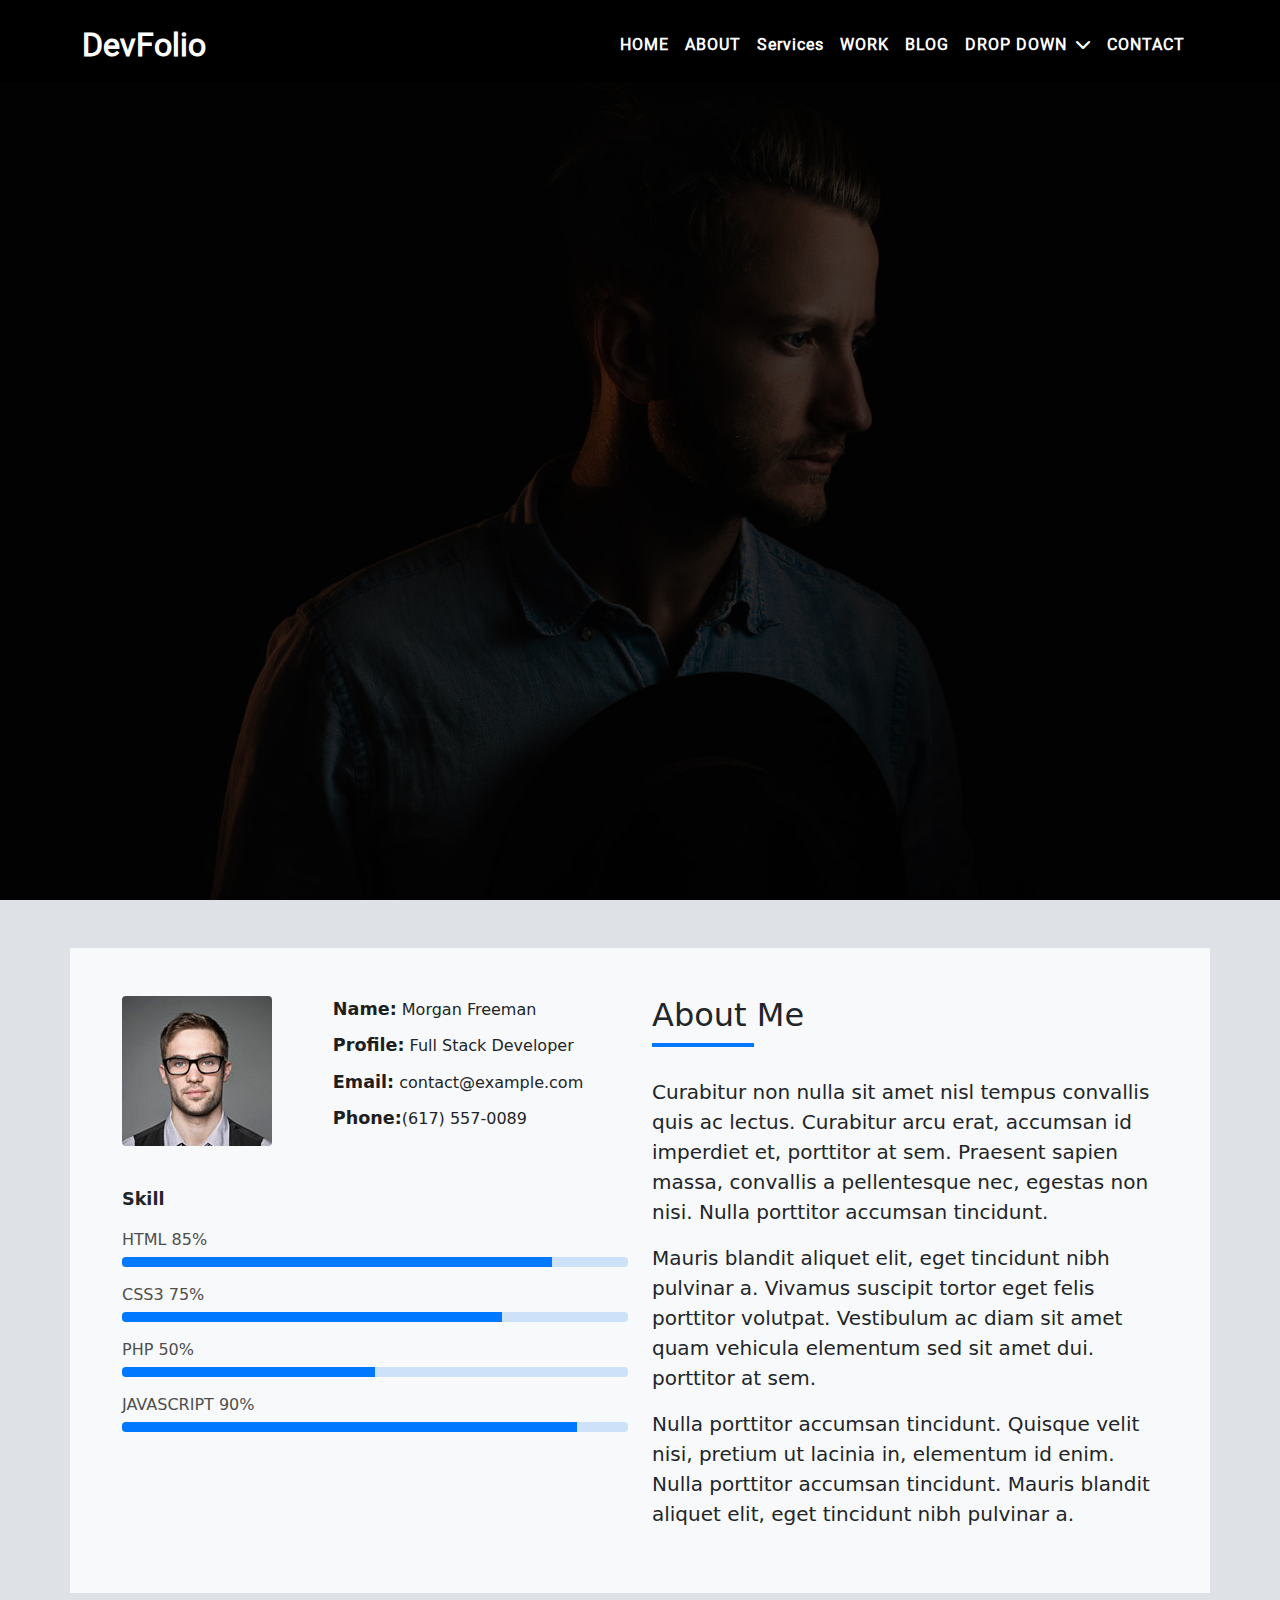
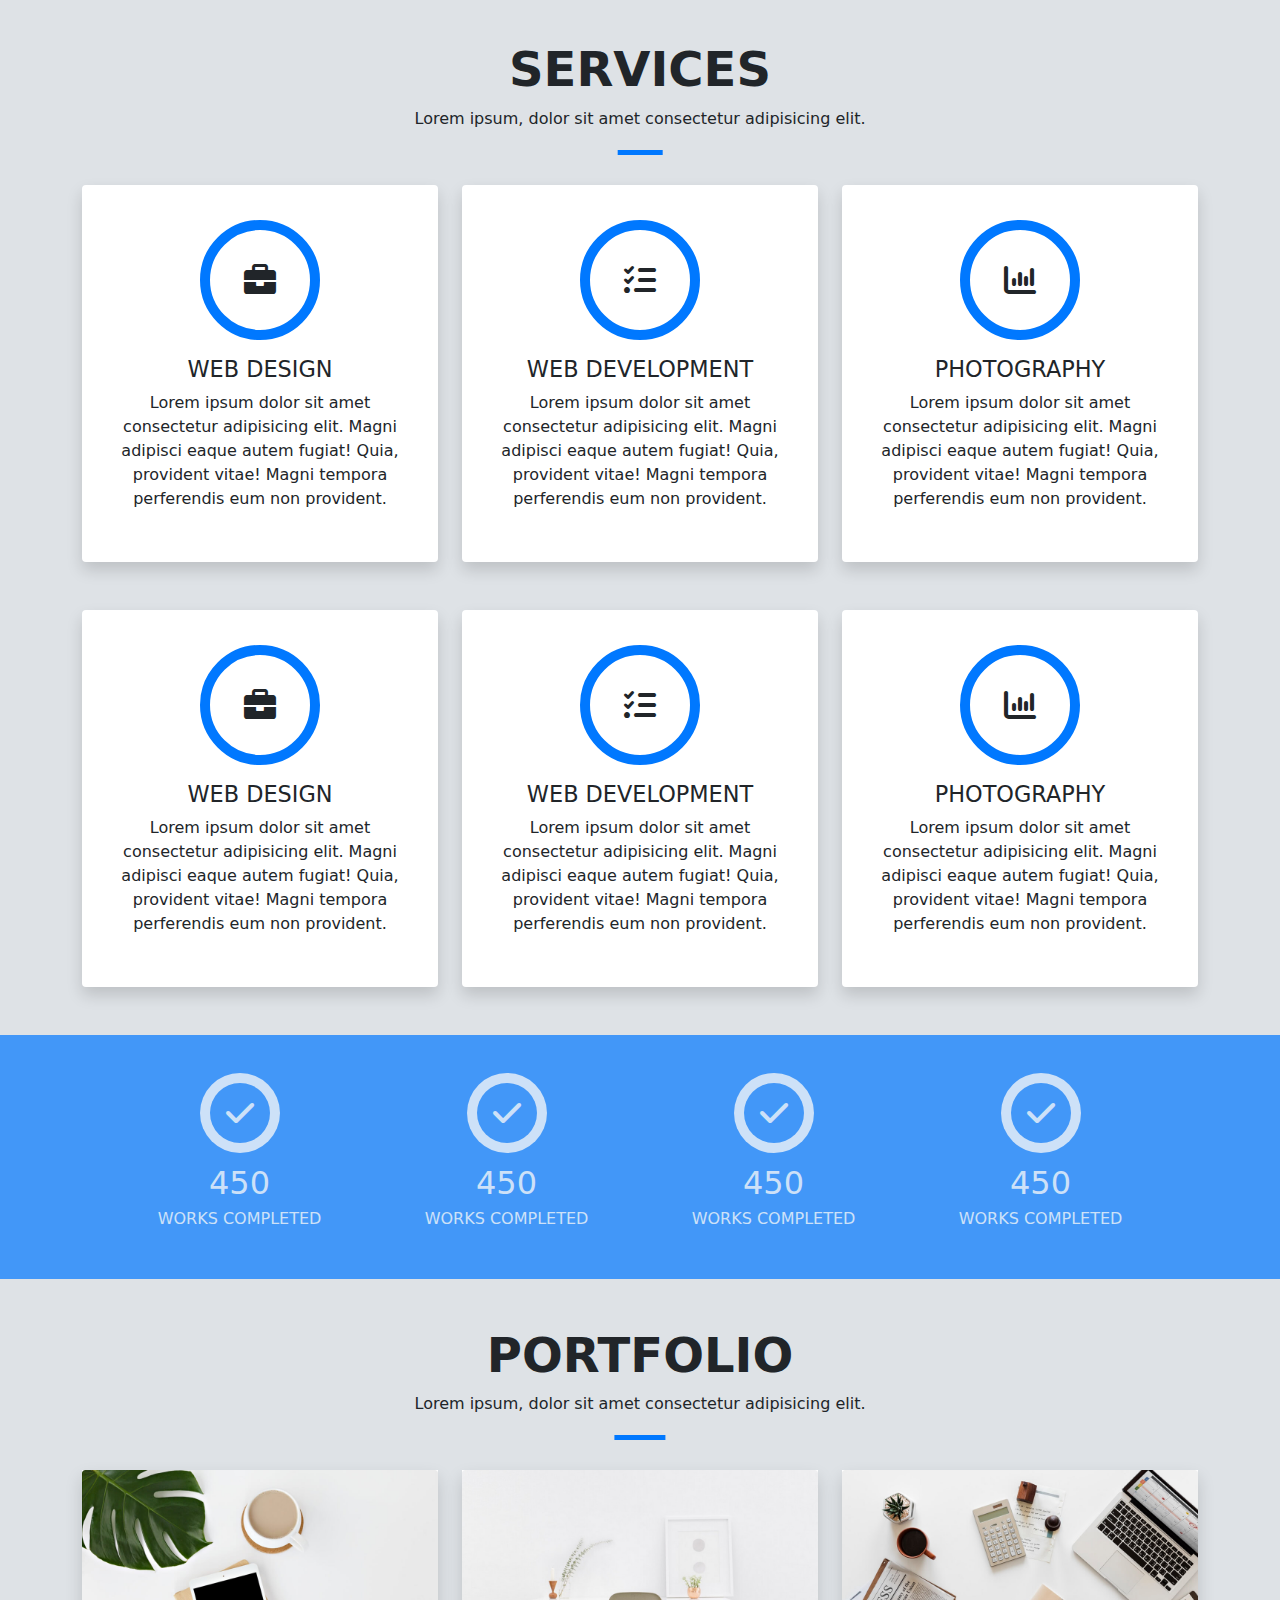
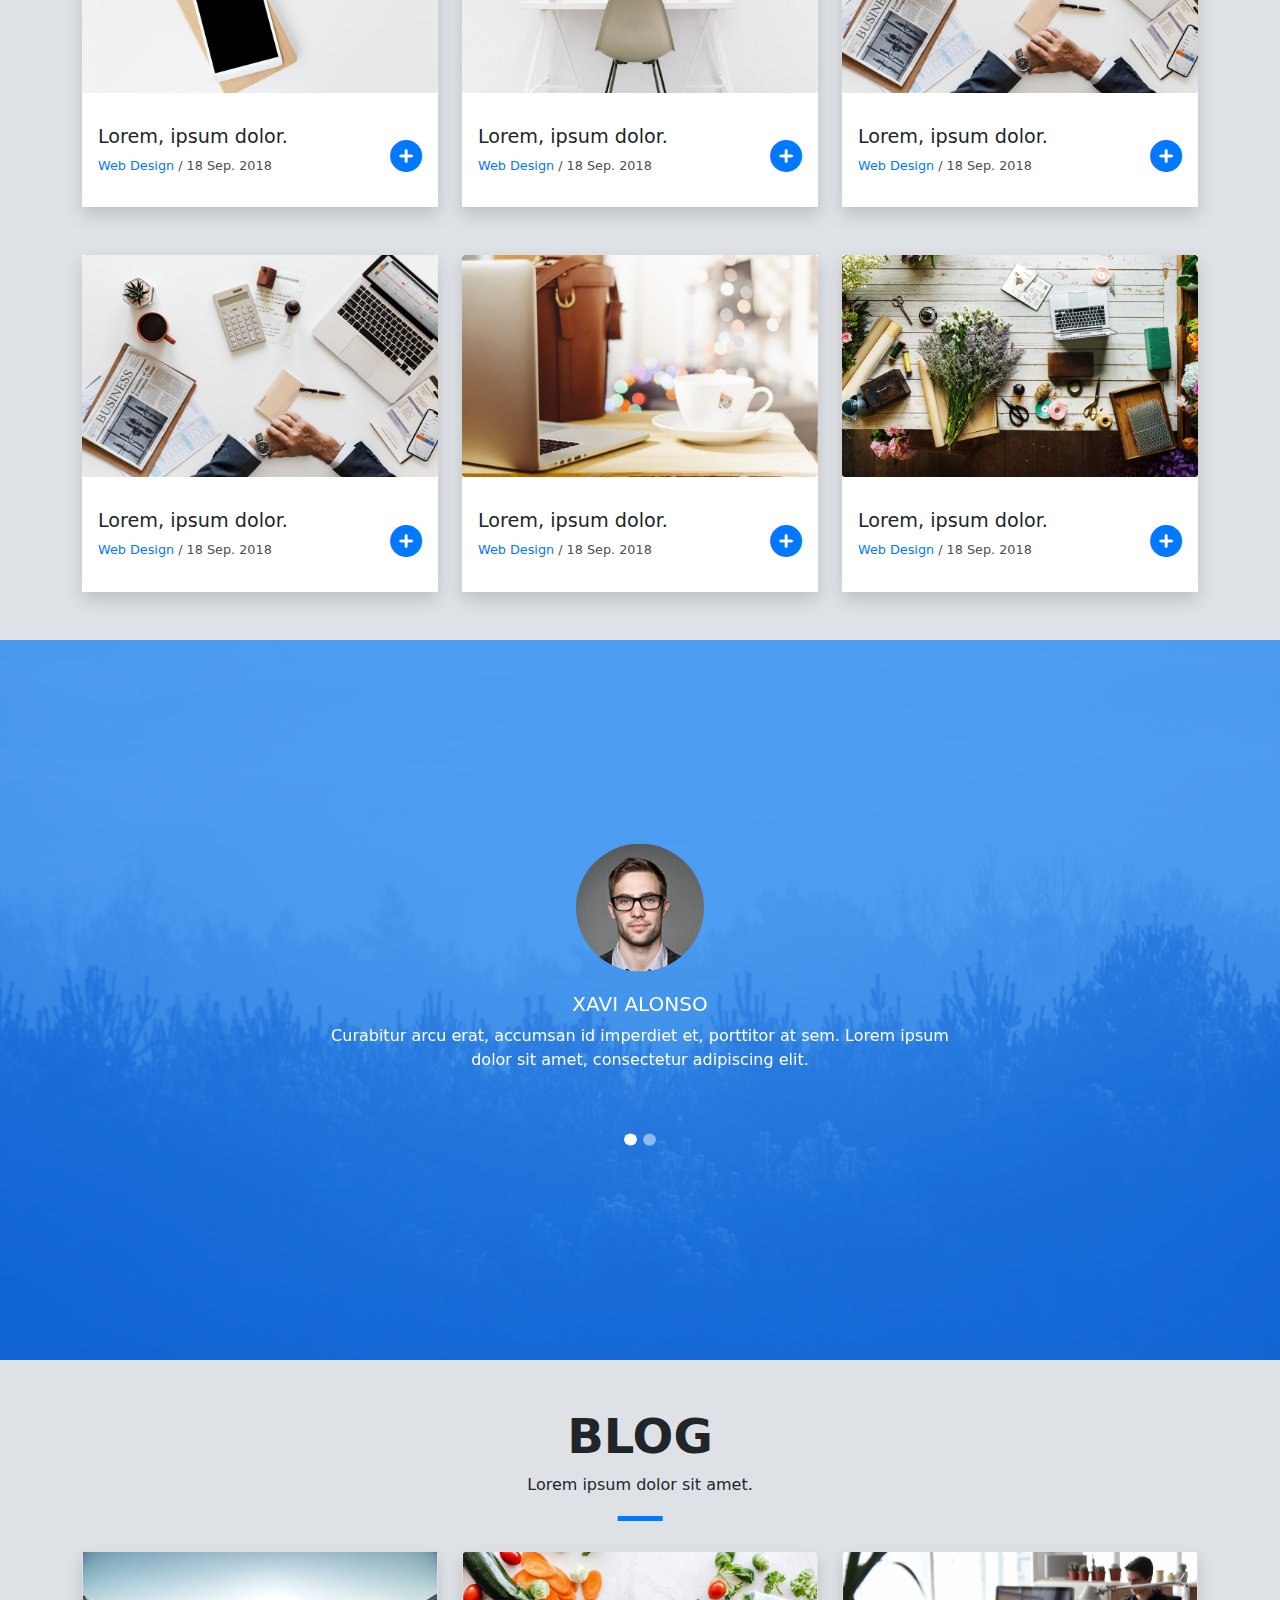
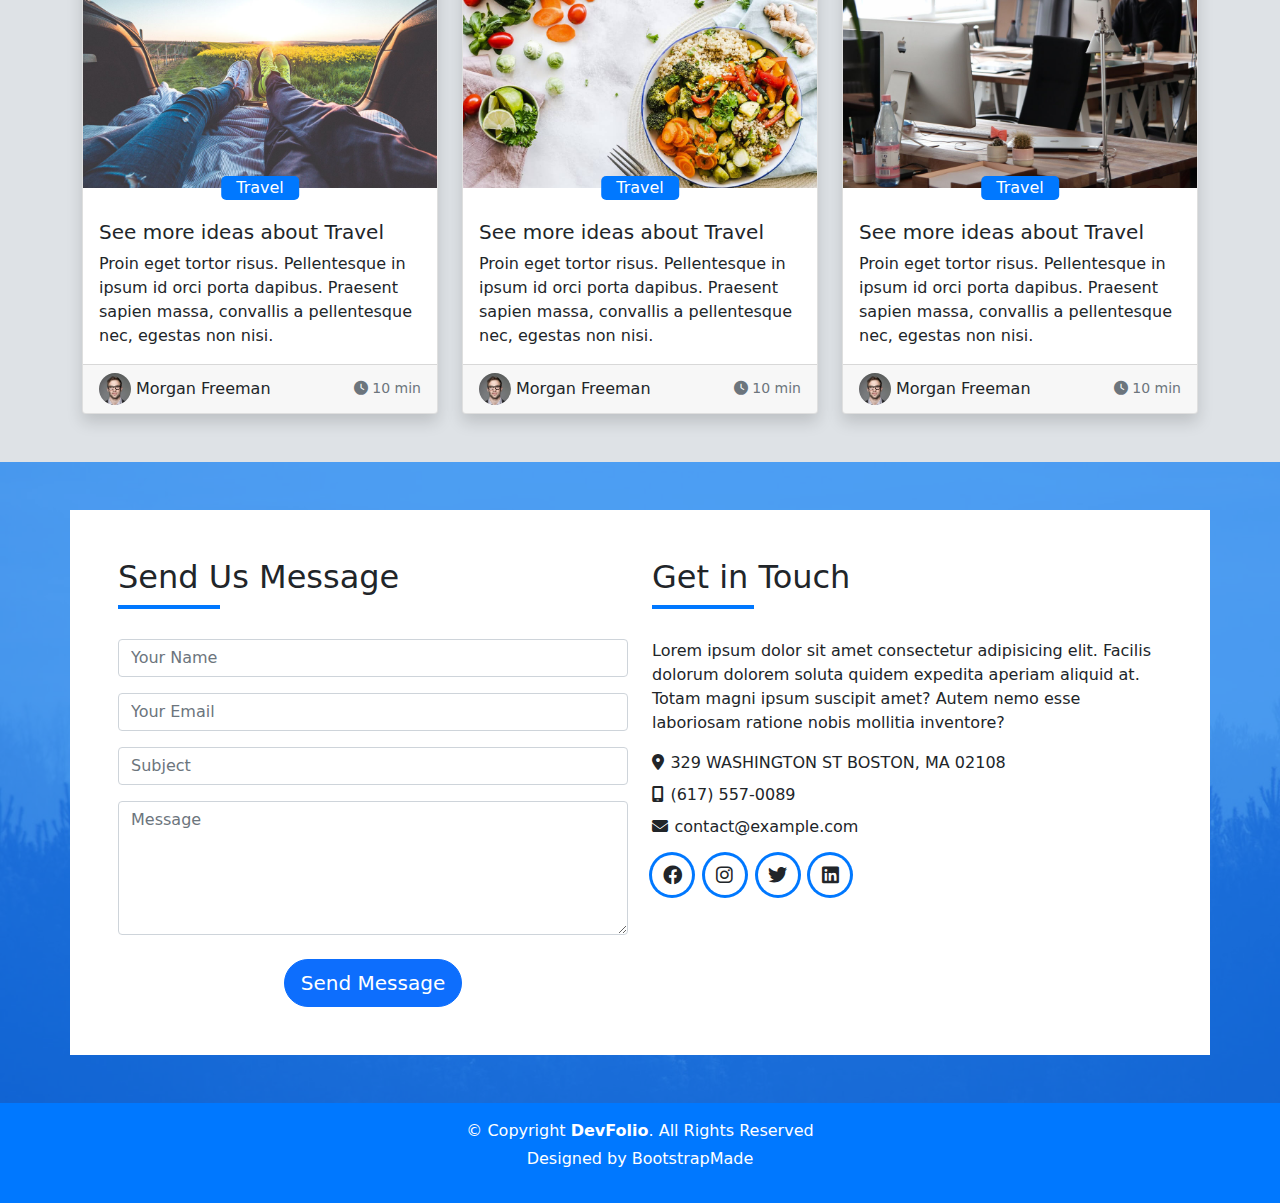
<file: index.html>
<!DOCTYPE html>
<html lang="en">
<head>
    <meta charset="UTF-8">
    <meta http-equiv="X-UA-Compatible" content="IE=edge">
    <meta name="viewport" content="width=device-width, initial-scale=1.0">
    <title>DevFolio Bootstrap Portofolio Template</title>
    <!-- <script src="https://kit.fontawesome.com/88efa2d0a1.js" crossorigin="anonymous"></script> -->
    <link rel="stylesheet" href="CSS/bootstrap.min.css">
    <link rel="stylesheet" href="CSS/all.min.css">
    <link rel="stylesheet" href="CSS/style.css">
</head>
<body>
    <!-- S T A R T   N A V B A R   S E C T I O N -->
    <nav>
        <nav class="navbar navbar-expand-lg navbar-dark bg-black fixed-top pt-3">
            <div class="container navBar ">
              <a class="navbar-brand fs-2 fw-bold" href="#">DevFolio</a>
              <button class="navbar-toggler" type="button" data-bs-toggle="collapse" data-bs-target="#navbarSupportedContent" aria-controls="navbarSupportedContent" aria-expanded="false" aria-label="Toggle navigation">
                <span class="navbar-toggler-icon"></span>
              </button>
              <div class="collapse navbar-collapse " id="navbarSupportedContent">
                <ul class="navbar-nav ms-auto mb-2 mb-lg-0 list-unstyled fw-bold">
                  <li class="nav-item p-2">
                    <a class="nav-link active" aria-current="page" href="#">HOME</a>
                  </li>
                  <li class="nav-item p-2">
                    <a class="nav-link active" href="#">ABOUT</a>
                  </li>
                  <li class="nav-item p-2">
                    <a class="nav-link active" href="#">Services</a>
                  </li>
                  <li class="nav-item p-2">
                    <a class="nav-link active" href="#">WORK</a>
                  </li>
                  <li class="nav-item p-2">
                    <a class="nav-link active" href="#">BLOG</a>
                  </li>
                  <li class="nav-item p-2  drop-down r ">
                    <a class="nav-link active " href="#" >DROP DOWN <i class="fa-solid fa-chevron-down ps-1"></i></a> 
                  <div class="drop-down-list ">
                    <ul class="bg-body list-unstyled px-3 pt-1" >
                      <li><a  href="#">Drop Down 1</a></li>
                      <li class="deep-drop-down"><a  href="#">Deep Drop Down<i class="fa-solid fa-chevron-right ps-1"></i></a>
                      <div class="deep-drop-down-list bg-body">
                        <ul class="list-unstyled" >
                          <li><a  href="#">Deep Drop Down 1</a></li>
                          <li><a  href="#">Deep Drop Down 2</a></li>
                          <li><a  href="#">Deep Drop Down 3</a></li>
                          <li><a  href="#">Deep Drop Down 4</a></li>
                          <li><a  href="#">Deep Drop Down 5</a></li>
                        </ul>
                      </div></li>
                      <li><a  href="#">Drop Down 2</a></li>
                      <li><a  href="#">Drop Down 3</a></li>
                      <li><a  href="#">Drop Down 4</a></li>
                    </ul>
                  </div>
                  </li>
                  <li class="nav-item p-2">
                    <a class="nav-link active">CONTACT</a>
                  </li>
                </ul>
              </div>
            </div>
          </nav>
    </nav>
    <!-- E N D      N A V B A R   S E C T I O N -->

    <!-- =========================================================================================== -->
    <!--  S T A R T   H O M E   S E C T I O N -->
    <section class="home mb-5 vh-100 d-flex justify-content-center align-items-center text-center fs-md-5">
      <div class="layer"></div>
      <!-- <header>
        <h1 mb-3>I am Morgan Freeman</h1>
      </header> -->
    </section>
     <!--  E N D   H O M E   S E C T I O N -->
    <!-- =========================================================================================== -->

     <!-- S T A R T    A B O U T - M E   S E C T I O N -->
    <section class="about-me mb-5">
      <div class="container bg-light p-5">
        <div class="row aboutme">
          <div class="col-md-6  ps-3">
          <div class="row info mb-4  g-0">
           <div class="col-lg-4 mb-md-0 mb-4">
             <figure>
             <img src="images/testimonial-2.jpg" class="rounded" alt="">
            </figure>
           </div>
           <div class="col-lg-7 offset-lg-1 ">
             <div class="list-info">
            <ul class="info-list list-unstyled p-0">
              <li><span>Name:</span> Morgan Freeman</li>
              <li><span>Profile:</span> Full Stack Developer</li>
              <li><span>Email:</span> contact@example.com</li>
              <li><span>Phone:</span>(617) 557-0089</li>
            </ul>
          </div>
          </div>
           </div>
           <div class="row skills">
              <div class="col-12">
                <p class=" title-skill">Skill</p>
                <p class="single-skill">HTML 85%</p>
                <div class="progress mb-3 progress-bg ">
                  <div class="progress-bar progess-bar-color  w-85" role="progressbar" aria-valuenow="75" aria-valuemin="0" aria-valuemax="100"></div>
                </div>
                <p class="single-skill">CSS3 75%</p>
                <div class="progress mb-3 progress-bg">
                  <div class="progress-bar  progess-bar-color w-75" role="progressbar" aria-valuenow="75" aria-valuemin="0" aria-valuemax="100"></div>
                </div>
                <p class="single-skill">PHP 50%</p>
                <div class="progress mb-3 progress-bg">
                  <div class="progress-bar  progess-bar-color w-50" role="progressbar" aria-valuenow="75" aria-valuemin="0" aria-valuemax="100"></div>
                </div>
                <p class="single-skill">JAVASCRIPT 90%</p>
                <div class="progress mb-3 progress-bg">
                  <div class="progress-bar  progess-bar-color w-90" role="progressbar" aria-valuenow="75" aria-valuemin="0" aria-valuemax="100"></div>
                </div>
              </div>
           </div>
          </div>
          <div class="col-md-6 ">
            <h2 class="title">About Me</h2>
            <p class="lead paragraph">Curabitur non nulla sit amet nisl tempus convallis quis ac lectus. Curabitur arcu erat, accumsan id imperdiet et, porttitor at sem. Praesent sapien massa, convallis a pellentesque nec, egestas non nisi. Nulla porttitor accumsan tincidunt.</p>
            <p class="lead paragraph">Mauris blandit aliquet elit, eget tincidunt nibh pulvinar a. Vivamus suscipit tortor eget felis porttitor volutpat. Vestibulum ac diam sit amet quam vehicula elementum sed sit amet dui. porttitor at sem.</p>
            <p class="lead paragraph">Nulla porttitor accumsan tincidunt. Quisque velit nisi, pretium ut lacinia in, elementum id enim. Nulla porttitor accumsan tincidunt. Mauris blandit aliquet elit, eget tincidunt nibh pulvinar a.</p>
          </div>
        </div>
      </div>
    </section>
     <!-- E N D   A B O U T - M E   S E C T I O N -->

    <!-- =========================================================================================== -->

    <!-- S T A R T   S E R V I C E S  S E C T I O N -->
      <section class="services mb-5">
        <div class="container text-center ">
          <header class="section-title text-center">
            <h3>services</h3>
            <p>Lorem ipsum, dolor sit amet consectetur adipisicing elit.</p>
          </header>
            <div class="row mb-5 gy-5">
              <div class="col-md-4 ">
                <div class="single-serv rounded shadow">
                  <div class="serv-ico mb-3">
                    <i class="fa-solid fa-briefcase"></i>
                  </div>
                  <h2 class="serv-title">WEB DESIGN</h2>
                  <p class="serv-prag">Lorem ipsum dolor sit amet consectetur adipisicing elit. Magni adipisci eaque autem fugiat! Quia, provident vitae! Magni tempora perferendis eum non provident.</p>
                </div>
              </div>
              <div class="col-md-4 ">
                <div class="single-serv rounded shadow">
                  <div class="serv-ico mb-3">
                    <i class="fa-solid fa-list-check"></i>
                  </div>
                  <h2 class="serv-title">WEB DEVELOPMENT</h2>
                  <p class="serv-prag">Lorem ipsum dolor sit amet consectetur adipisicing elit. Magni adipisci eaque autem fugiat! Quia, provident vitae! Magni tempora perferendis eum non provident.</p>
                </div>
              </div>
              <div class="col-md-4">
                <div class="single-serv rounded shadow ">
                  <div class="serv-ico mb-3">
                    <i class="fa-solid fa-chart-column"></i>
                  </div>
                  <h2 class="serv-title">PHOTOGRAPHY</h2>
                  <p class="serv-prag">Lorem ipsum dolor sit amet consectetur adipisicing elit. Magni adipisci eaque autem fugiat! Quia, provident vitae! Magni tempora perferendis eum non provident.</p>
                </div>
              </div>
           
              <div class="col-md-4 ">
                <div class="single-serv rounded shadow">
                  <div class="serv-ico mb-3">
                    <i class="fa-solid fa-briefcase"></i>
                  </div>
                  <h2 class="serv-title">WEB DESIGN</h2>
                  <p class="serv-prag">Lorem ipsum dolor sit amet consectetur adipisicing elit. Magni adipisci eaque autem fugiat! Quia, provident vitae! Magni tempora perferendis eum non provident.</p>
                </div>
              </div>
              <div class="col-md-4 ">
                <div class="single-serv rounded shadow">
                  <div class="serv-ico mb-3">
                    <i class="fa-solid fa-list-check"></i>
                  </div>
                  <h2 class="serv-title">WEB DEVELOPMENT</h2>
                  <p class="serv-prag">Lorem ipsum dolor sit amet consectetur adipisicing elit. Magni adipisci eaque autem fugiat! Quia, provident vitae! Magni tempora perferendis eum non provident.</p>
                </div>
              </div>
              <div class="col-md-4">
                <div class="single-serv rounded shadow">
                  <div class="serv-ico mb-3">
                    <i class="fa-solid fa-chart-column"></i>
                  </div>
                  <h2 class="serv-title">PHOTOGRAPHY</h2>
                  <p class="serv-prag">Lorem ipsum dolor sit amet consectetur adipisicing elit. Magni adipisci eaque autem fugiat! Quia, provident vitae! Magni tempora perferendis eum non provident.</p>
                </div>
              </div>
            </div>
        </div>
      </section>
    <!-- E N D   S E R V I C E S  S E C T I O N -->

    <!-- =========================================================================================== -->
   
    <!-- S T A R T   C O U N T E R   S E C T I O N -->
     <section class="counter bg-image d-flex align-items-center mb-5">
     <div class="container p-5">
       <div class="row align-items-center">
         <div class="col-md-3 mb-5 mb-md-0">
           <div class="single-counter text-center">
            <div class="counter-icon d-flex align-items-center justify-content-center mb-3">
            <i class="fa-solid fa-check "></i>
            </div>
            <p class="mb-0">450</p>
            <span>WORKS COMPLETED</span>
           </div>
         </div>
         <div class="col-md-3 mb-5 mb-md-0">
          <div class="single-counter text-center  ">
           <div class="counter-icon d-flex align-items-center justify-content-center mb-3">
           <i class="fa-solid fa-check "></i>
           </div>
           <p class="mb-0">450</p>
           <span>WORKS COMPLETED</span>
          </div>
        </div>
        <div class="col-md-3 mb-5 mb-md-0">
          <div class="single-counter text-center  ">
           <div class="counter-icon d-flex align-items-center justify-content-center mb-3">
           <i class="fa-solid fa-check "></i>
           </div>
           <p class="mb-0">450</p>
           <span>WORKS COMPLETED</span>
          </div>
        </div>
        <div class="col-md-3 mb-5 mb-md-0">
          <div class="single-counter text-center">
           <div class="counter-icon d-flex align-items-center justify-content-center mb-3">
           <i class="fa-solid fa-check "></i>
           </div>
           <p class="mb-0">450</p>
           <span>WORKS COMPLETED</span>
          </div>
        </div>
       </div>
     </div>
     


     <div class="section-layer"></div>
     </section>
     <!-- E N D  C O U N T E R   S E C T I O N -->
     <!-- =========================================================================================== -->
   
     <!-- S T A R T   P O R T O F O L I O  S E C T I O N -->
        <section class="portofolio mb-5">
          <header class="section-title text-center">
            <h3>PORTFOLIO</h3>
            <p>Lorem ipsum, dolor sit amet consectetur adipisicing elit.</p>
          </header>
          <div class="container">
            <div class="row gy-5">
              <div class="col-md-4">
                <div class="card-portofolio bg-body shadow">
                  <figure>
                  <div class="card-img">
                  <img src="images/work-1.jpg" class="card-img-top w-100" alt="">
                </div>
                  </figure>
                  <div class="card-body d-flex justify-content-between">
                    <div class="card-text">
                    <h2 >Lorem, ipsum dolor.</h2>
                    <p><span>Web Design </span><time class="date">/ 18 Sep. 2018</time></p>
                    </div>
                    <div class="card-cursor align-self-center">
                      <i class="fa-solid fa-circle-plus"></i>
                    </div>
                  </div>
                </div>
              </div>
              <div class="col-md-4">
                <div class="card-portofolio bg-body shadow">
                  <figure>
                  <div class="card-img">
                  <img src="images/work-2.jpg" class="card-img-top w-100" alt="">
                  </div>
                   </figure>
                  <div class="card-body d-flex justify-content-between">
                    <div class="card-text">
                    <h2 >Lorem, ipsum dolor.</h2>
                    <p><span>Web Design </span><time class="date">/ 18 Sep. 2018</time></p>
                    </div>
                    <div class="card-cursor align-self-center">
                      <i class="fa-solid fa-circle-plus"></i>
                    </div>
                  </div>
                </div>
              </div>
              <div class="col-md-4">
                <div class="card-portofolio bg-body shadow">
                  <figure>
                  <div class="card-img">
                  <img src="images/work-3.jpg" class="card-img-top w-100" alt="">
                  </div>
                </figure>
                  <div class="card-body d-flex justify-content-between">
                    <div class="card-text">
                    <h2 >Lorem, ipsum dolor.</h2>
                    <p><span>Web Design </span><time class="date">/ 18 Sep. 2018</time></p>
                    </div>
                    <div class="card-cursor align-self-center">
                      <i class="fa-solid fa-circle-plus"></i>
                    </div>
                  </div>
                </div>
              </div>
              <div class="col-md-4">
                <div class="card-portofolio bg-body shadow">
                  <figure>
                  <div class="card-img">
                  <img src="images/work-3.jpg" class="card-img-top w-100" alt="">
                  </div>
                  </figure>
                  <div class="card-body d-flex justify-content-between">
                    <div class="card-text">
                    <h2 >Lorem, ipsum dolor.</h2>
                    <p><span>Web Design </span><time class="date">/ 18 Sep. 2018</time></p>
                    </div>
                    <div class="card-cursor align-self-center">
                      <i class="fa-solid fa-circle-plus"></i>
                    </div>
                  </div>
                </div>
              </div>
              <div class="col-md-4">
                <div class="card-portofolio bg-body shadow">
                  <figure>
                  <div class="card-img">
                  <img src="images/work-4.jpg" class="card-img-top w-100" alt="">
                  </div>
                  </figure>
                  <div class="card-body d-flex justify-content-between">
                    <div class="card-text">
                    <h2 >Lorem, ipsum dolor.</h2>
                    <p><span>Web Design </span><time class="date">/ 18 Sep. 2018</time></p>
                    </div>
                    <div class="card-cursor align-self-center">
                      <i class="fa-solid fa-circle-plus"></i>
                    </div>
                  </div>
                </div>
              </div>
              <div class="col-md-4">
                <div class="card-portofolio bg-body shadow">
                  <figure>
                  <div class="card-img">
                  <img src="images/work-5.jpg" class="card-img-top w-100" alt="">
                  </div>
                  </figure>
                  <div class="card-body d-flex justify-content-between">
                    <div class="card-text">
                    <h2 >Lorem, ipsum dolor.</h2>
                    <p><span>Web Design </span><time class="date">/ 18 Sep. 2018</time></p>
                    </div>
                    <div class="card-cursor align-self-center">
                      <i class="fa-solid fa-circle-plus"></i>
                    </div>
                  </div>
                </div>
              </div>
         
       
            </div>
          </div>
        </section>
     <!-- E N D   P O R T O F O L I O  S E C T I O N -->

   <!-- =========================================================================================== -->

     <!-- S T A R T   S L I D E R   S E C T I O N -->
    <section class="slider img-bg mb-5 ">
      
      <div id="carouselExampleCaptions" class="carousel slide carousel-slider " data-bs-ride="carousel">
        
        <!-- carousel-inner -->
        <div class="carousel-inner">
          <div class="carousel-item active ">
            <img src="images/testimonial-2.jpg" class="d-block w-10 rounded-circle m-auto" alt="...">
            <div class="carousel-caption mb-md-3  d-sm-block position-static ">
              <h5>XAVI ALONSO</h5>
              <p class="w-50 mx-auto"> Curabitur arcu erat, accumsan id imperdiet et, porttitor at sem. Lorem ipsum dolor sit amet, consectetur adipiscing elit.</p>
            </div>
          </div>
          <!-- class="carousel-item" -->
          <div class="carousel-item  ">
            <img src="images/testimonial-4.jpg" class="d-block w-10 rounded-circle m-auto" alt="...">
            <div class="carousel-caption mb-md-3  d-sm-block  position-static">
              <h5>MARTA PASQUA</h5>
              <p class="w-50 mx-auto "> Curabitur arcu erat, accumsan id imperdiet et, porttitor at sem. Lorem ipsum dolor sit amet, consectetur adipiscing elit.</p>
            </div>
          </div>
        </div>
        <div class="carousel-indicators position-static ">
          <button type="button" data-bs-target="#carouselExampleCaptions" data-bs-slide-to="0" class="active" aria-current="true" aria-label="Slide 1"></button>
          <button type="button" data-bs-target="#carouselExampleCaptions" data-bs-slide-to="1" aria-label="Slide 2"></button>
        </div>
      </div>
   
       <!-- <div class="container-fluid d-flex justify-content-center img-bg ">
          <div class="section-layer"></div>
          <div id="carouselExampleCaptions" class="carousel slide bg-danger align-self-center " data-bs-ride="carousel">
            <div class="carousel-indicators">
              <button type="button" data-bs-target="#carouselExampleCaptions" data-bs-slide-to="0" class="active" aria-current="true" aria-label="Slide 1"></button>
              <button type="button" data-bs-target="#carouselExampleCaptions" data-bs-slide-to="1" aria-label="Slide 2"></button>
            </div>
            <div class="carousel-container  ">
              <div class="slide-item active  text-center ">
                <div class="single-slide d-block d-md-block text-black p-3 mb-3">
                  <img src="images/testimonial-2.jpg" class="d-block mb-3 w-10 rounded-circle m-auto" alt="">
                  <h5>XAVI ALONSO</h5>
                  <p class="carousel-text"> Curabitur arcu erat, accumsan id imperdiet et, porttitor at sem. Lorem ipsum dolor sit amet, consectetur adipiscing elit.</p>
                </div>
              </div>
            </div>
          
          </div>
       </div> -->
       <div class="section-layer"></div>
    </section>
    <!--  E N D       S L I D E R   S E C T I O N -->

    <!-- =========================================================================================== -->

   <!-- S T A R T   B L O G   S E C T I O N -->
    <section class="blog mb-5">
      <div class="container">
        <header class="section-title text-center">
          <h3 >BLOG</h3>
          <p>Lorem ipsum dolor sit amet.</p>
        </header>
    

        <div class="row row-cols-1 row-cols-md-3 g-4">
          <div class="col">
            <div class="card h-100 shadow">
              <figure>
              <div class="category bg-danger position-relative">
                <span class="position-absolute top-100 start-50 translate-middle">Travel</span>
                <img src="images/post-1.jpg" class="card-img-top w-100  " alt="...">
              </div>
             </figure>
              <div class="card-body">
                <h5 class="card-title"><a href="#">See more ideas about Travel</a></h5>
                <p class="card-text">Proin eget tortor risus. Pellentesque in ipsum id orci porta dapibus. Praesent sapien massa, convallis a pellentesque nec, egestas non nisi.</p>
              </div>
              <div class="card-footer d-flex justify-content-between">
                <div class="d-flex author-post  " >
                <figure class="mb-0">
                  <img src="images/testimonial-2.jpg"  class="rounded-circle w-10 " alt="">
                </figure> 
                  <div class="author-name   align-self-center ">
                  <p  class="mb-0"> Morgan Freeman</p>
                   </div>
                </div>
                <small class="text-muted  align-self-center"> <i class="fa-solid fa-clock me-1"></i>10 min</small>
              </div>
            </div>
          </div>
          <div class="col">
            <div class="card h-100 shadow">
              <figure>
              <div class="category position-relative">
                <span  class="position-absolute top-100 start-50 translate-middle">Travel</span>
                <img src="images/post-2.jpg" class="card-img-top w-100 " alt="...">
             
              </div>
            </figure>
              <div class="card-body">
                <h5 class="card-title"><a href="#">See more ideas about Travel</a></h5>
                <p class="card-text">Proin eget tortor risus. Pellentesque in ipsum id orci porta dapibus. Praesent sapien massa, convallis a pellentesque nec, egestas non nisi.</p>
              </div>
              <div class="card-footer d-flex justify-content-between">
                <div class="d-flex author-post">
                <figure  class="mb-0">
                  <img src="images/testimonial-2.jpg"  class="rounded-circle w-10" alt="">
                </figure>
                  <div class="author-name   align-self-center ">
                  <p  class="mb-0" > Morgan Freeman</p>
                   </div>
                </div>
                <small class="text-muted  align-self-center"> <i class="fa-solid fa-clock me-1"></i>10 min</small>
              </div>
            </div>
          </div>
          <div class="col">
            <div class="card h-100 shadow">
              <figure>
              <div class="category position-relative">
                <span  class="position-absolute top-100 start-50 translate-middle">Travel</span>
                <img src="images/post-3.jpg" class="card-img-top w-100 " alt="...">
              </div>
            </figure>
              <div class="card-body">
                <h5 class="card-title"><a href="#">See more ideas about Travel</a></h5>
                <p class="card-text">Proin eget tortor risus. Pellentesque in ipsum id orci porta dapibus. Praesent sapien massa, convallis a pellentesque nec, egestas non nisi.</p>
              </div>
              <div class="card-footer d-flex justify-content-between">
                <div class="d-flex author-post  pb-0">
                <figure  class="mb-0">
                  <img src="images/testimonial-2.jpg"  class="rounded-circle w-10" alt="">
                </figure>
                  <div class="author-name align-self-center ">
                  <p  class="mb-0"> Morgan Freeman</p>
                   </div>
                </div>
                <small class="text-muted align-self-center"><i class="fa-solid fa-clock me-1"></i>10 min</small>
              </div>
            </div>
          </div>
        
        
        </div>
      </div>
    </section>
   <!-- E N D    B L O G   S E C T I O N -->

   <!-- =========================================================================================== -->
   
    <!-- S T A R T  C O N T A C T  S E C T I O N -->
     <section class="contact p-md-5 ">
       <div class="section-layer"></div>
       <div class="container contact-container bg-body p-5">
         <div class="row ">
           <div class="col-md-6  mb-5 mb-md-0">
             <div class="contact-message">
            <h2 class="title">Send Us Message</h2>
            <form action="">
            <div class="mb-3">
              <input type="text" name="personName" class="form-control" id="exampleFormControlInput1" placeholder="Your Name">
            </div>
            <div class="mb-3">
              <input type="email"  name="personEmail" class="form-control" id="exampleFormControlInput1" placeholder="Your Email">
            </div>
            <div class="mb-3">
              <input type="text" name="messageSubject" class="form-control" id="exampleFormControlInput1" placeholder="Subject">
            </div>
            <div class="mb-4">
              <textarea class="form-control" name="messageText" id="exampleFormControlTextarea1" rows="5" placeholder="Message"></textarea>
            </div>
            <div class="send-btn text-center  ">
            <button type="submit" class="btn btn-primary btn-lg rounded-pill ">Send Message</button>
          </div>
          </form>
        </div>
           </div>
      
         <div class="col-md-6">
           <div class="contact-text ">
             <h2 class="title">Get in Touch</h2>
           <p>Lorem ipsum dolor sit amet consectetur adipisicing elit. Facilis dolorum dolorem soluta quidem expedita aperiam aliquid at. Totam magni ipsum suscipit amet? Autem nemo esse laboriosam ratione nobis mollitia inventore?</p>
            <ul class="list-unstyled">
              <li><i class="fa-solid fa-location-dot"></i><span>329 WASHINGTON ST BOSTON, MA 02108</span></li>
              <li><i class="fa-solid fa-mobile-screen"></i><span>(617) 557-0089</span></li>
              <li><i class="fa-solid fa-envelope"></i><span>contact@example.com</span></li>
            </ul>
            <div class="social-icons  d-flex">
              <div class="ico"><i class="fa-brands fa-facebook"></i></div >
              <div class="ico"><i class="fa-brands fa-instagram"></i></div>
              <div class="ico"><i class="fa-brands fa-twitter"></i></div>
              <div class="ico"><i class="fa-brands fa-linkedin"></i></div>
            </div>
          </div>
         </div>
        </div>
       </div>
     </section>
    <!-- E N D  C O N T A C T  S E C T I O N -->
    <!-- =========================================================================================== -->
  
    <!-- S T A R T   F O O T E R  S E C T I O N -->
     <footer class="text-center p-3">
       <p class="mb-1">&copy Copyright <span class="fw-bold">DevFolio</span>. All Rights Reserved</p>
       <p>Designed by BootstrapMade</p>
     </footer>
  
    <!-- E N D   F O O T E R  S E C T I O N -->
   
    <!-- =========================================================================================== -->

    <script src="JS/bootstrap.bundle.min.js"></script>
</body>
</html>
</file>
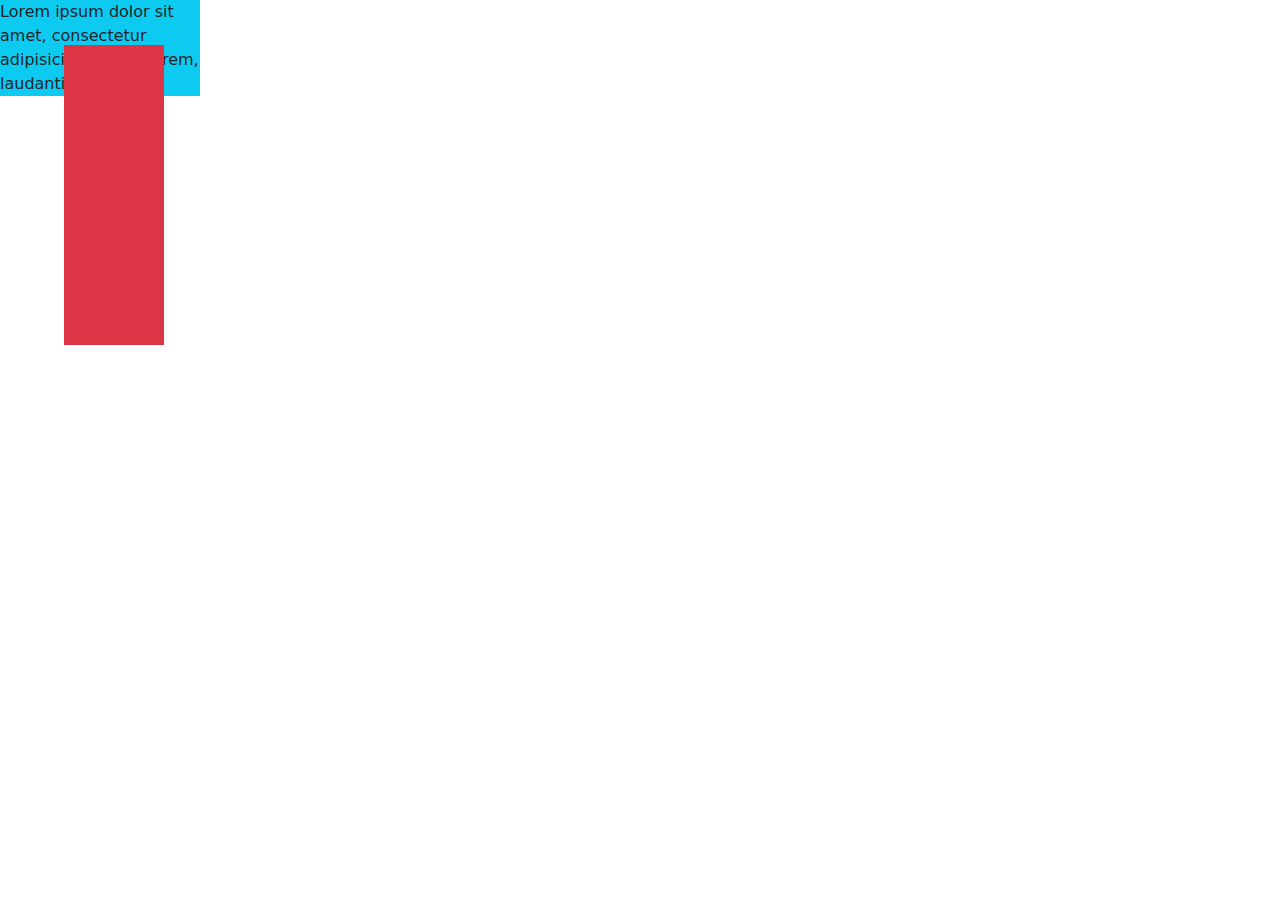
<file: try.html>
<!DOCTYPE html>
<html lang="en">
<head>
    <meta charset="UTF-8">
    <meta http-equiv="X-UA-Compatible" content="IE=edge">
    <meta name="viewport" content="width=device-width, initial-scale=1.0">
    <title>DevFolio Bootstrap Portofolio Template</title>
    <!-- <script src="https://kit.fontawesome.com/88efa2d0a1.js" crossorigin="anonymous"></script> -->
    <link rel="stylesheet" href="CSS/bootstrap.min.css">
    <link rel="stylesheet" href="CSS/all.min.css">
    <link rel="stylesheet" href="try.css">
</head>
<body>
 <div class="parent bg-info">
     <p>Lorem ipsum dolor sit amet, consectetur adipisicing elit. Dolorem, laudantium?</p>
    <div class="child bg-danger m-auto"></div>
 </div>
 <script src="JS/bootstrap.bundle.min.js"></script>
</body>
</file>
<file: CSS/style.css>
*{
    margin:0;
    padding:0;
    box-sizing: border-box;
}
@font-face {
    font-family: roboto;
    src: url(../Fonts/Roboto-Regular.ttf);
}
:root{
    --mainColor:#0078ff;
    --mainTextColor: #4e4e4e;
    --mainTitleColor:#212529;
    --mainHomeColor:#fff;
    --mainFontFamily:roboto;
    --mainBackgroundColor:#dee2e6;
    --mainProgressBarBg:#cde1f8;
    --mainServiceColor:#fff;
}
body{
    background-color: var(--mainBackgroundColor);
}
h2.title{
    position:relative;
    padding-bottom: 0.8rem;
    margin-bottom: 1.875rem;
}
h2.title::after{
    content:"";
    position: absolute;
    width:20%;
    height:4px;
    bottom:0;
    left:0;
    background-color:var(--mainColor);   
}
header.section-title{
    position:relative;
    padding-bottom: 0.5rem;
    margin-bottom: 1.875rem;
   
}
header.section-title h3{
    font-size: 3rem;
    font-weight: bold;
   text-transform: uppercase;
}
header.section-title::after{
    content:"";
    position: absolute;
    width:4%;
    height:5px;
    bottom:0;
    left:50%;
    transform: translateX(-50%);
    background-color:var(--mainColor);   
}
.section-layer{
    height:100%;
    width:100%;
    position: absolute;
    top:0;
    left:0;
    opacity:0.7;
    background-color: var(--mainColor);
}

/* <!-- S T A R T   N A V B A R   S E C T I O N --> */

.navBar{
    font-family: var(--mainFontFamily) !important;
}

.navbar ul.navbar-nav{
    list-style: none !important;
    /* background-color: aqua; */
    width:60%;
}
.navbar ul li.nav-item{
    padding:0;
    text-align: left;
    /* background-color: burlywood; */
    
}
.navbar li.nav-item a{
    position:relative;
    padding:0 !important;
    padding-bottom:0.4rem;
    /* background-color: red; */
    text-align: left ;
    letter-spacing: 1px;
   
}
.navbar li a:after{
    content:"";
    background-color: #fff;
    width:0;
    height:2px;
    position: absolute;
    left:0;
    bottom:0;
    transition:width 0.5s;
}

.navbar li a:hover::after{
    width:80%;
}

.nav-item .drop-down-list a{
    color:#1e1e1e;
    text-decoration: none;
}

/* .nav-item .drop-down li{
    position: relative;
} */
li.drop-down{
    overflow: hidden;
}
.nav-item .drop-down-list{
    position: absolute;
    top:110%;
    left:72%;
    /* opacity:0; */
    visibility: hidden;
    /* display: none;  */
}
li.drop-down:hover  .drop-down-list{
    top:90%;
    opacity:1;
    visibility: visible;
    /* display: block; */
    /* transition: all 1s; */
}
.nav-item .drop-down-list li{
    margin-bottom: 5px;
}
.deep-drop-down{
   overflow: hidden;
}
.deep-drop-down-list{
   position: absolute;
   top:0%;
   left:-95%;
   opacity:0;
   /* visibility: hidden; */
   padding:0.8rem;
}
li.deep-drop-down:hover .deep-drop-down-list{
    opacity:1;
    /* visibility: visible; */
}

.drop-down-list li a{
    transition: all 0.5s;
}
.drop-down-list li:hover >a{
    color:var(--mainColor);
}

/* <!-- Contributor:YasserMaher98  S T A R T   H O M E   S E C T I O N --> */


.home{
    color:var(--mainHomeColor);
    background-image: url(../images/hero-bg.jpg);
    background-size:cover;
    background-position: center center;
}

.home .layer{
    height: 100%;
    width:100%;
    background-color: rgba(0, 0, 0, 0.7);
    
}
.home header{
    position: absolute;
    z-index: 1;
}
.home header h1{
    font-size:4.5em;
    position: relative;
    padding-bottom: 5px;
    /* background-color: #0078ff; */
}


.home header h1::after{
    content:"|";
    position: absolute;
    bottom:-100%;
    left:50%;
    transform: translateX(-50%);
    /* background-color: red; */
    animation-name:typing;
    animation-duration: 2.5s;
    animation-iteration-count: infinite;
    
}
@keyframes typing {
    0%{
        content:"|";
    }
    5%{
        content:"F|";
    }
    10%{
        content:"Fr|";
    }
    15%{
        content:"Fre|";
    }
    20%{
        content:"Free|";
    }
    25%{
        content:"Freel|";
    }
    30%{
        content:"Freela|";
    }
    35%{
        content:"Freelan|";
    }
    40%{
        content:"Freelanc|";
    }
    45%{
        content:"Freelance|";
    }
    50%{
        content:"Freelancer|";
    }
    55%{
        content:"Freelancer|";
    }
    60%{
        content:"Freelanc|";
    }
    60%{
        content:"Freelan|";
    }
    70%{
        content:"Freela|";
    }
    75%{
        content:"Freel|";
    }
    80%{
        content:"Free|";
    }
    85%{
        content:"Fre|";
    }
    90%{
        content:"Fr|";
    }
    95%{
        content:"F|";
    }
    100%{
        content:"|";
    }
    
}
@media  screen and (max-width:600px) {
    .home{
        font-size:10px;
    }
}



/* <!-- Contributor:YasserMaher98 E N D   H O M E   S E C T I O N --> */

/* <!-- S T A R T    A B O U T - M E   S E C T I O N --> */

.about-me .info-list span{
    font-weight: 600;
    color: #1e1e1e;
    font-size: 1.1rem;
}
.about-me .info-list li{
    margin-bottom: 10px;
 }

.about-me .skills .w-85{
    width:85%;
}
.about-me .skills .w-90{
    width:90%;
}
.about-me .skills .progress-bg{
    height:10px;
    background-color: var(--mainProgressBarBg);
}
.about-me .skills .progess-bar-color{
    background-color:var(--mainColor);
    height:10px;
}

.about-me .skills .single-skill{
    color:var(--mainTextColor);
    margin-bottom: 5px;
}
.about-me p.title-skill{
    font-size: 1.1rem;
    font-weight: 600;
    color:var(--mainTitleColor);
}
.about-me p.paraghraph{
    font-size: 1.25rem;
    font-weight: 300;
    color: var(--mainTitleColor)
}

/* <!-- E N D   A B O U T - M E   S E C T I O N --> */

/* <!-- S T A R T   S E R V I C E S  S E C T I O N --> */

.single-serv{
    padding:35px;
    background-color: var(--mainServiceColor);
    /* border-radius: 8px; */
    /* box-shadow: 10px 10px 10px gray; */

}
.single-serv .serv-ico{
    width:6.25rem;
    height:6.25rem;
    padding:50px;;
    border-radius: 50%;
    border:solid 10px #0078ff;
    display: flex;
    justify-content: center;
    align-items: center;
    margin: auto;
    /* box-shadow: 0 0 0 10px #0078ff; */
    transition: all 0.5s;
}
.single-serv .serv-ico i{
    line-height: 0;
    font-size: 2rem;
    transition: all 0.5s;
}
.single-serv h2{
    font-size: 1.4rem;
}
.single-serv .serv-ico:hover{
    background-color:var(--mainColor);
    border:solid 10px #cde1f8;
    /* box-shadow: 0 0 0 10px #cde1f8; */
}
.single-serv .serv-ico:hover i{
    color:#fff;
    
}

/* <!-- E N D   S E R V I C E S  S E C T I O N --> */

/* <!-- S T A R T   C O U N T E R   S E C T I O N --> */

section.counter.bg-image{
    position: relative;
    background-attachment: fixed;
    background-image: url(../images/post-3.jpg);
    background-position: center center;
    background-size: cover;
    background-repeat: no-repeat;

}
section.counter .container{
    position: relative;
    z-index: 1;
    color:var(--mainProgressBarBred);
}
.counter-icon{
    padding:1rem;
    width:3.75rem;
    height:3.75rem;
    border-radius: 50%;
    /* border: solid 10px  #cde1f8; */
    box-shadow: 0 0 0 10px #cde1f8;
    margin: auto;
}
.single-counter i{
    font-size:2rem;
    color: var(--mainProgressBarBg);
}
.single-counter p{
   font-size:2rem;
   color: var(--mainProgressBarBg);
}
.single-counter span{
    font-size:1rem;
    color: var(--mainProgressBarBg);
 }

 /* <!-- E N D  C O U N T E R   S E C T I O N --> */


 /* <!-- S T A R T   P O R T O F O L I O  S E C T I O N --> */
.card-portofolio .card-text h2{
    font-size:1.2rem;
}
.card-portofolio .card-text p{
    font-size:0.8rem;
}
.card-portofolio .card-text span{
    color:var(--mainColor);
}
.card-portofolio .card-text time.date{
    color:var(--mainTextColor);
}
 .card-cursor i{
    border-radius:50%;
    /* border: solid 2px #0078ff; */
    font-size:2rem;
    color:var(--mainColor);  
}
.card-portofolio .card-img{
    overflow: hidden;
}
.card-portofolio .card-img img{
    transition: all 1s;
   
}

.card-portofolio .card-img img:hover{
    transform: scale(1.3);
}
   



 /* <!-- E N D   P O R T O F O L I O  S E C T I O N --> */










 
/* <!-- S T A R T   S L I D E R   S E C T I O N --> */
.slider{
    position: relative;
}
.img-bg{
    height: 80vh;
    background-image: url(../images/overlay-bg.jpg);
    background-size: cover;
    
}

.carousel-slider{
    position: relative;
    z-index: 1;
    top:50%;
    transform: translateY(-50%);
}
.slider .carousel-inner img.w-10{
    width:10%;
    
}
@media screen and (max-width:600px) {
    .carousel-slider{
        height: 50%;
    }
    .slider .carousel-inner img.w-10{
        width:20%;

    }
    .img-bg{
        height: 100vh;
    }
}



.slider .single-slide p.carousel-text{
    font-size: 1.25rem;
    font-weight: 300;
    color:var(--mainServiceColor);
}  

.slider .single-slide h5{
    font-size: 1.4rem;
    font-weight:600;
    color:var(--mainServiceColor);
   
}

.carousel-item img.w-10{
   width:10%;
}
.carousel-indicators [data-bs-target]{
    text-indent: 0;
    width:0.8rem;
    height:0.8rem;
    border-radius: 50%;
}
/* <!--  E N D       S L I D E R   S E C T I O N --> */


/* <!-- S T A R T   B L O G   S E C T I O N --> */
.blog .single-post{
    background-color: var(--mainServiceColor);
}

.author-post img.w-10{
 width:32px;
 height:32px;
 vertical-align: middle;
 margin-right:5px;
}

.author-post
/* .image-category:after{
    content:"Travel";
    width:32px;
    height:32px;
    display: inline-block;
    position: absolute;
    top:50%;
    left:50%;
    background-color: #0078ff;
} */
.card .category{
    position: relative;
}
.card .card-body h5 a{
    text-decoration: none;
    color: var(--mainTitleColor);
}
.card .category span{
    color: var(--mainServiceColor);
    background-color: var(--mainColor);
    padding-inline:15px;
    /* padding-block: 2px;; */
    border-radius: 5px;
    z-index:1;
}

/* @media screen and (min-width:768px) and (max-width:992px) {
    .author-post{
        width:100%;
    }
} */

/* <!-- E N D    B L O G   S E C T I O N --> */

/* <!-- S T A R T  C O N T A C T  S E C T I O N --> */
section.contact{
    background-image: url(../images/overlay-bg.jpg);
    background-size: cover;
    position: relative;
}

.contact .container{
  position: relative;
  z-index:1
}
.contact .contact-text ul li{
    margin-bottom:0.5rem;
}
.contact .contact-text ul li i{
    padding-right: 0.4rem;
}

.contact form button{
   transition: all 1s;
}
.contact form button:hover{
    opacity:0.7;
}
.contact .social-icons .ico{
    display: inline-block;
    width:2.5rem;
    height:2.5rem;
    border-radius: 50%;
    box-shadow: 0 0 0 3px #0078ff;
    margin-right: 0.8rem;
    display: flex;
    justify-content: center;
    align-items: center;
    transition: all 0.5s;
}
.contact .social-icons .ico i{
    padding-inline: 0.25rem;
    font-size: 1.2rem;
    transition: all 0.5s;
}

.contact .social-icons .ico:hover{
    background-color: var(--mainColor);
}
.contact .social-icons .ico:hover i{
   color: #fff;
}

@media screen and (max-width:600px) {
    .contact-container{
        width:95%;
    }
}

/* <!-- E N D  C O N T A C T  S E C T I O N --> */

/* S T A R T   F O O T E R  S E C T I O N  */

footer{
    background-color: var(--mainColor);
    color:var(--mainServiceColor)
}



/* <!-- E N D   F O O T E R  S E C T I O N --> */
</file>
<file: try.css>
.parent{
    /* height:150px; */
    width:200px;
    
}

.child{
    position: absolute;
    top:50%;
    left:5%;
    height:300px;
    width:100px;
    transition: all 1s;
}

.parent:hover .child{
    top:5%;
}
</file>
